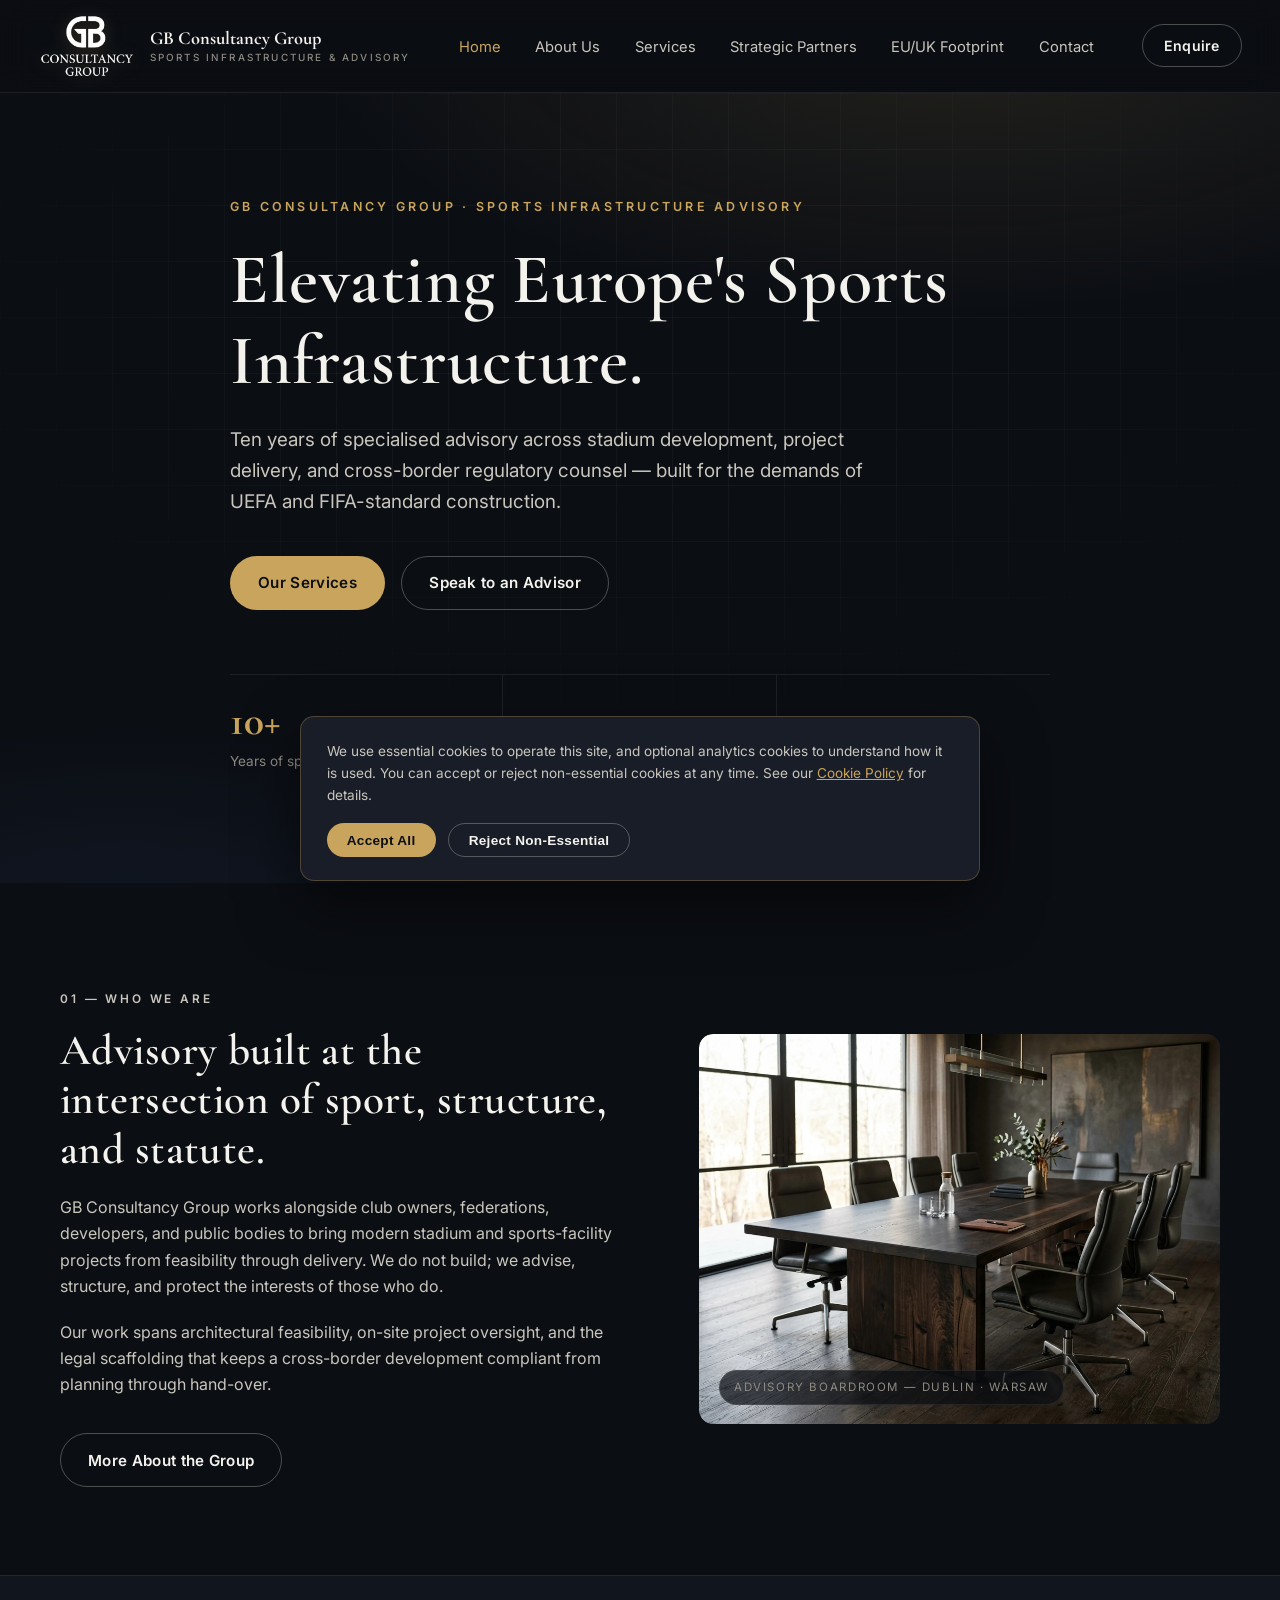
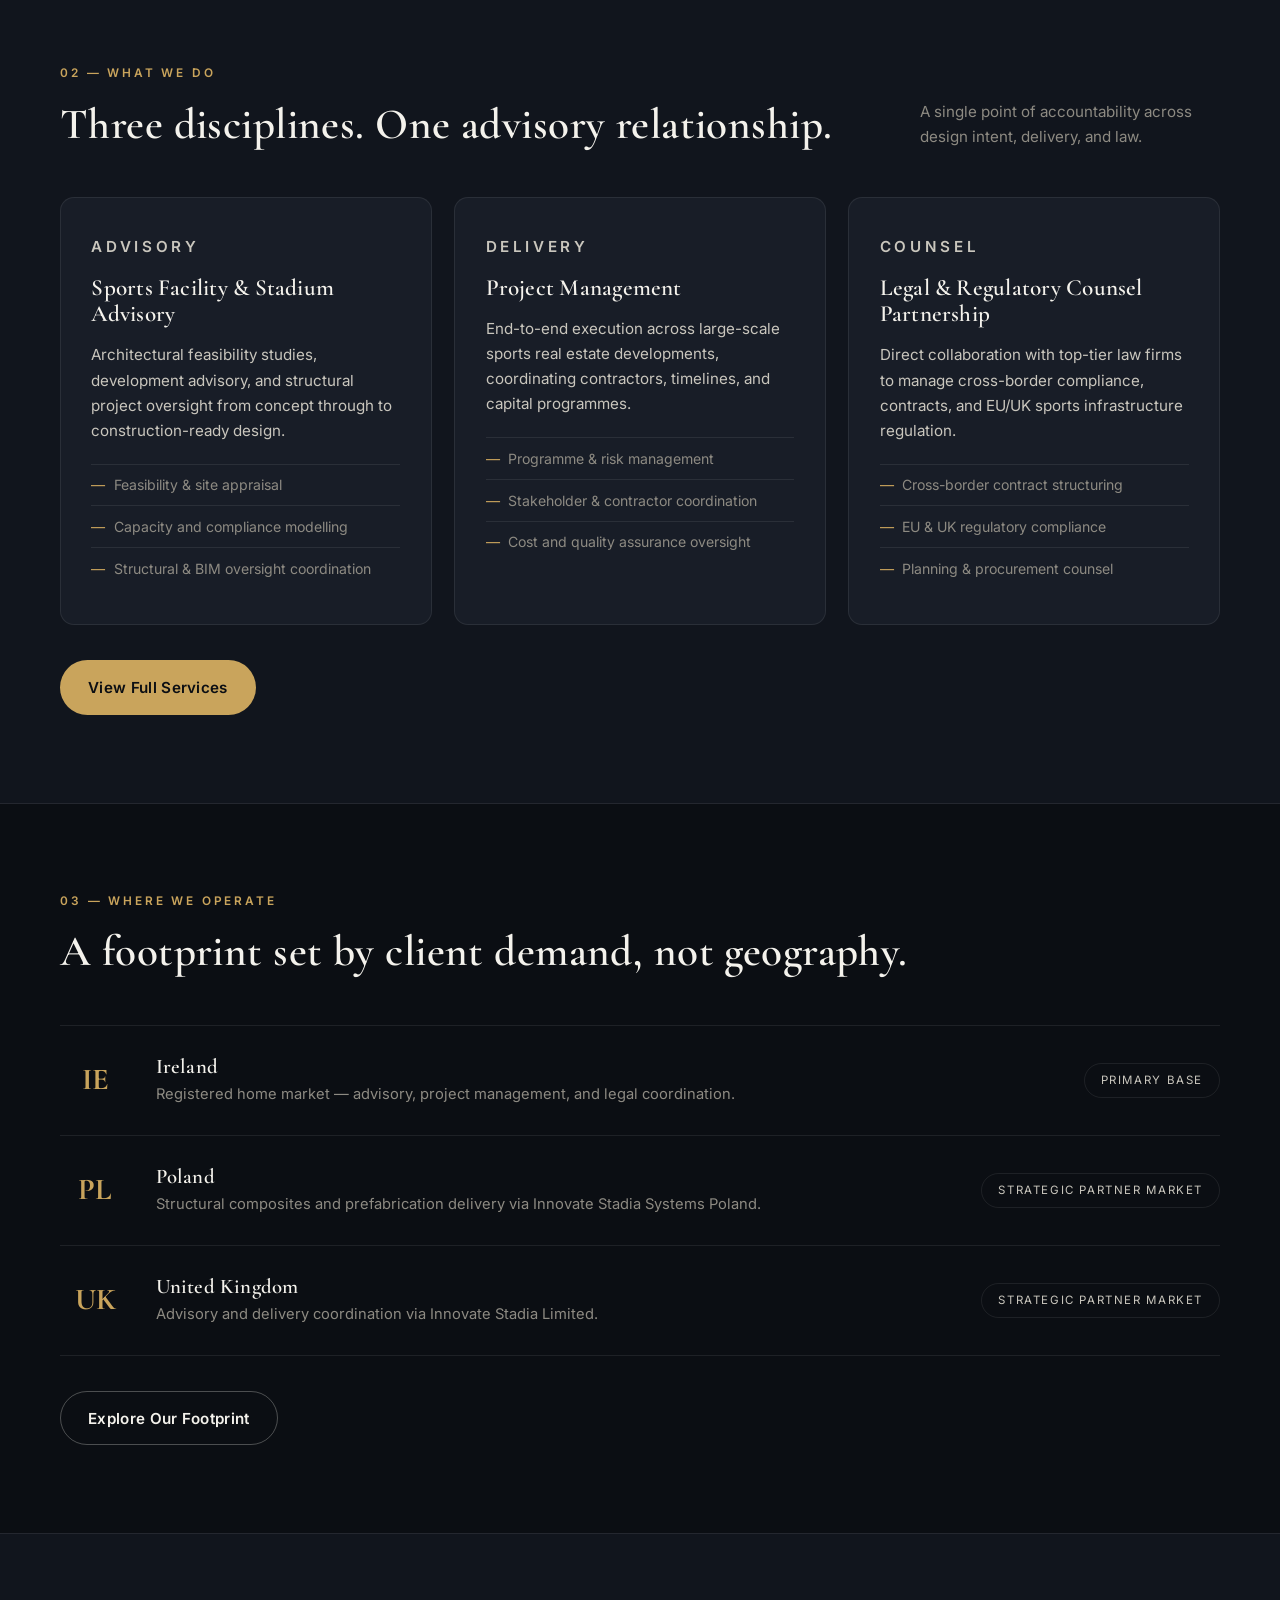
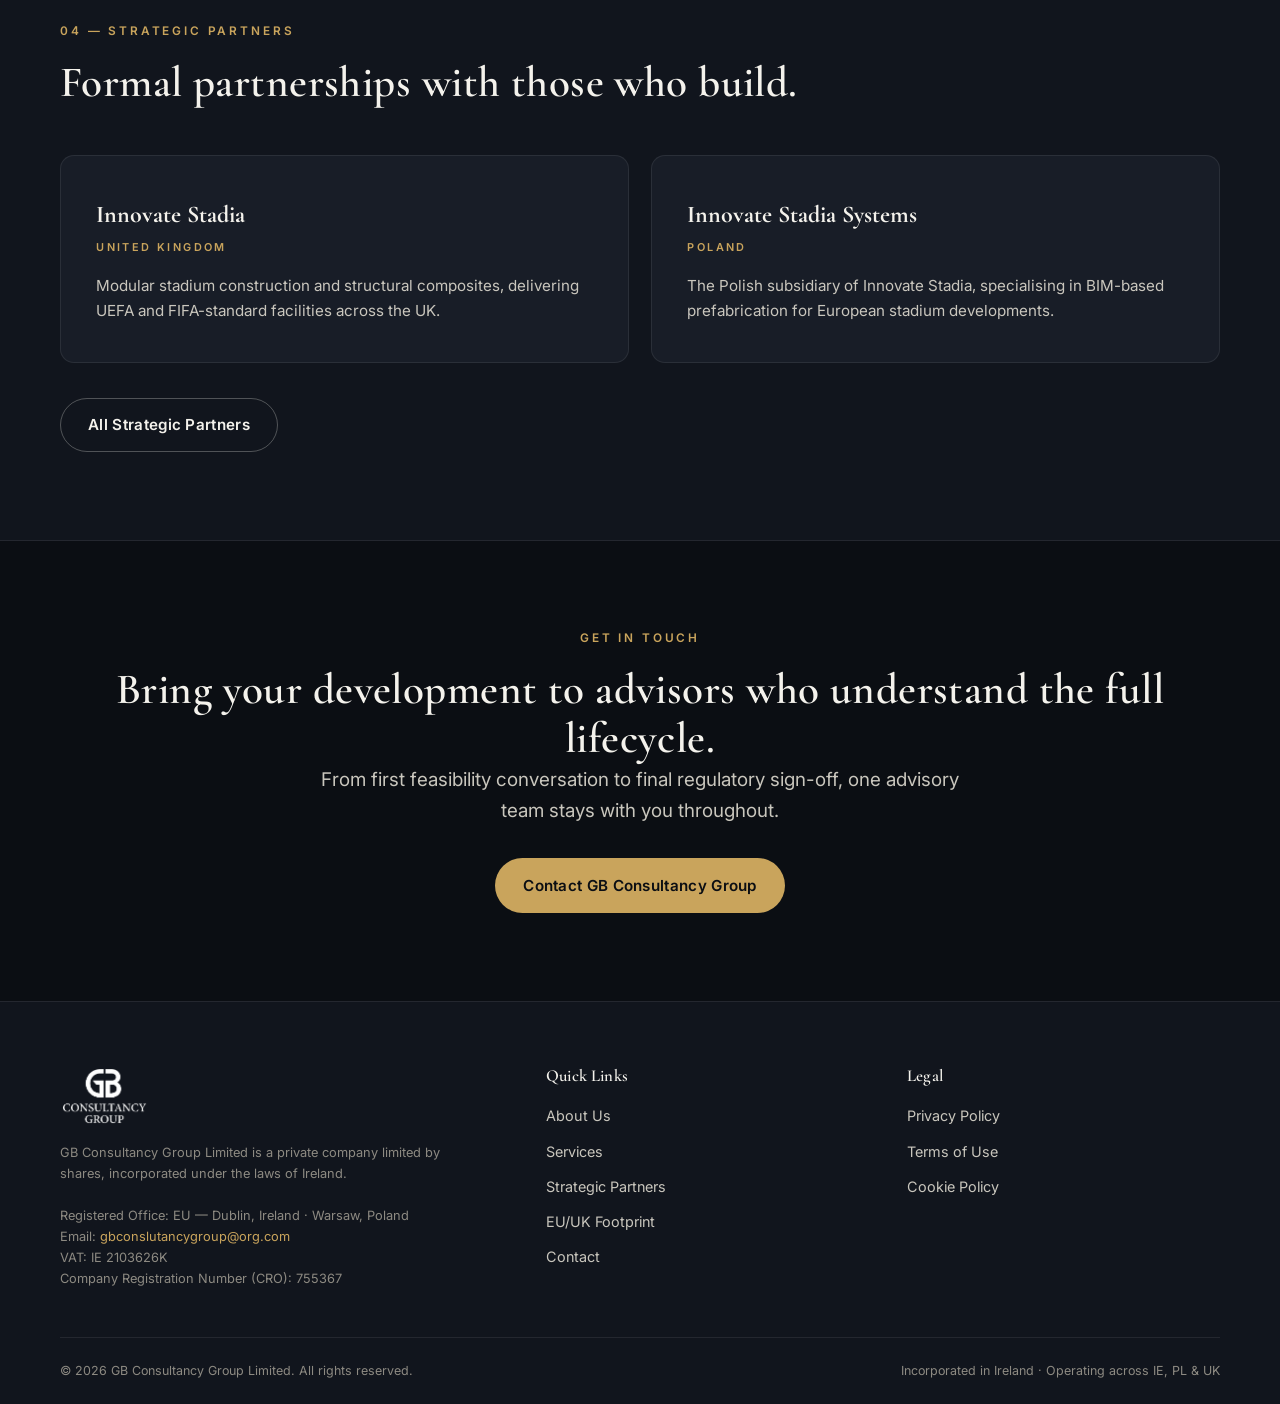
<file: index.html>
<!DOCTYPE html> 
<html lang="en">
<head>
<meta charset="UTF-8">
<meta name="viewport" content="width=device-width, initial-scale=1.0">
<title>GB Consultancy Group — Elevating Europe's Sports Infrastructure</title>
<meta name="description" content="GB Consultancy Group advises on sports facility development, project management, and legal & regulatory counsel across Ireland, Poland and the United Kingdom.">
<link rel="icon" href="logo-white.png">
<link rel="preconnect" href="https://fonts.googleapis.com">
<link rel="preconnect" href="https://fonts.gstatic.com" crossorigin>
<link href="https://fonts.googleapis.com/css2?family=Cormorant+Garamond:wght@500;600;700&family=Inter:wght@400;500;600&display=swap" rel="stylesheet">
<style>
:root{
  --ink:#0b0e13;
  --ink-2:#11151d;
  --ink-3:#181d27;
  --line:rgba(255,255,255,.08);
  --white:#f4f2ec;
  --silver:#c9c6bd;
  --silver-dim:#8d8a82;
  --gold:#c9a45c;
  --gold-soft:rgba(201,164,92,.14);
  --radius:14px;
  --font-serif:"Cormorant Garamond",Georgia,serif;
  --font-sans:"Inter",-apple-system,Segoe UI,sans-serif;
}
*{margin:0;padding:0;box-sizing:border-box}
html{scroll-behavior:smooth}
body{
  background:var(--ink);
  color:var(--white);
  font-family:var(--font-sans);
  font-size:1rem;line-height:1.65;
  -webkit-font-smoothing:antialiased;
}
::selection{background:var(--gold);color:var(--ink)}
img{max-width:100%;display:block}
a{color:inherit;text-decoration:none}
ul{list-style:none}
h1,h2,h3,h4{font-family:var(--font-serif);font-weight:600;line-height:1.15;letter-spacing:.01em}
h1{font-size:clamp(2.6rem,5.6vw,4.4rem)}
h2{font-size:clamp(1.9rem,3.4vw,2.7rem)}
h3{font-size:1.45rem}
.container{width:min(1160px,92%);margin-inline:auto}
.mt-lg{margin-top:2.2rem}
.text-center{text-align:center}

.skip-link{position:absolute;left:-999px;top:0;background:var(--gold);color:var(--ink);padding:.6rem 1rem;z-index:200;border-radius:0 0 8px 0;font-weight:600}
.skip-link:focus{left:0}

/* ---------- Buttons ---------- */
.btn{display:inline-flex;align-items:center;justify-content:center;gap:.5rem;
  padding:.85rem 1.7rem;border-radius:999px;font-weight:600;font-size:.95rem;
  cursor:pointer;border:1px solid transparent;transition:all .25s ease;letter-spacing:.02em}
.btn-primary{background:var(--gold);color:var(--ink)}
.btn-primary:hover{background:#dcb873;transform:translateY(-2px);box-shadow:0 10px 26px rgba(201,164,92,.28)}
.btn-ghost{border-color:rgba(244,242,236,.28);color:var(--white);background:transparent}
.btn-ghost:hover{border-color:var(--gold);color:var(--gold);transform:translateY(-2px)}

/* ---------- Header ---------- */
.site-header{position:sticky;top:0;z-index:100;backdrop-filter:blur(14px);
  background:rgba(11,14,19,.78);border-bottom:1px solid var(--line)}
.nav{display:flex;align-items:center;justify-content:space-between;
  width:min(1280px,94%);margin-inline:auto;padding:.8rem 0;gap:1rem}
.brand{display:flex;align-items:center;gap:.85rem;min-width:0}
.brand img{height:66px;width:auto;filter:drop-shadow(0 2px 8px rgba(201,164,92,.25))}
.brand-text{font-family:var(--font-serif);font-size:1.15rem;font-weight:700;line-height:1.1;white-space:nowrap}
.brand-text span{display:block;font-family:var(--font-sans);font-size:.62rem;font-weight:500;
  letter-spacing:.22em;text-transform:uppercase;color:var(--silver-dim);margin-top:.25rem}
.nav-links{display:flex;gap:.25rem}
.nav-links a{padding:.55rem .95rem;border-radius:8px;font-size:.92rem;color:var(--silver);transition:all .2s}
.nav-links a:hover{color:var(--white);background:rgba(255,255,255,.05)}
.nav-links a[aria-current="page"]{color:var(--gold)}
.nav-cta{display:flex;align-items:center;gap:.7rem}
.nav-cta .btn{padding:.55rem 1.3rem;font-size:.88rem}
.nav-toggle{display:none;background:none;border:1px solid var(--line);border-radius:8px;
  color:var(--white);font-size:1.25rem;padding:.35rem .7rem;cursor:pointer}

/* ---------- Hero ---------- */
.hero{position:relative;overflow:hidden;padding:6.5rem 0 5.5rem;
  background:radial-gradient(1100px 500px at 75% -10%,rgba(201,164,92,.13),transparent 60%),
             radial-gradient(800px 400px at 10% 110%,rgba(60,90,160,.14),transparent 60%)}
.hero-grid{position:absolute;inset:0;pointer-events:none;
  background-image:linear-gradient(rgba(255,255,255,.035) 1px,transparent 1px),
                   linear-gradient(90deg,rgba(255,255,255,.035) 1px,transparent 1px);
  background-size:56px 56px;
  mask-image:radial-gradient(ellipse 80% 70% at 50% 30%,#000 30%,transparent 75%)}
.hero-inner{position:relative;max-width:820px}
.hero-eyebrow{font-size:.78rem;letter-spacing:.26em;text-transform:uppercase;
  color:var(--gold);margin-bottom:1.4rem;font-weight:600}
.lede{font-size:1.18rem;color:var(--silver);max-width:640px;margin-top:1.4rem}
.hero-actions{display:flex;flex-wrap:wrap;gap:1rem;margin-top:2.4rem}
.stat-row{display:flex;flex-wrap:wrap;gap:0;margin-top:4rem;border-top:1px solid var(--line)}
.stat{flex:1 1 180px;padding:1.6rem 1.4rem 0 0;border-right:1px solid var(--line)}
.stat:last-child{border-right:none}
.stat b{display:block;font-family:var(--font-serif);font-size:2.6rem;font-weight:700;color:var(--gold);line-height:1}
.stat span{font-size:.85rem;color:var(--silver-dim);display:block;margin-top:.5rem;max-width:200px}

/* ---------- Sections ---------- */
.section{padding:5.5rem 0}
.section--alt{background:var(--ink-2);border-block:1px solid var(--line)}
.section-index{font-size:.74rem;letter-spacing:.24em;text-transform:uppercase;
  color:var(--gold);font-weight:600;margin-bottom:1rem}
.section-head{display:flex;justify-content:space-between;align-items:flex-end;gap:2rem;margin-bottom:3rem}
.section-head>p{max-width:300px;color:var(--silver-dim);font-size:.95rem}
.split{display:grid;grid-template-columns:1.05fr .95fr;gap:4rem;align-items:center}
.split p{color:var(--silver);margin-top:1.2rem}
.media-panel{position:relative;aspect-ratio:4/3;border-radius:var(--radius);overflow:hidden;
  border:1px dashed rgba(201,164,92,.4);background:
  radial-gradient(400px 260px at 50% 40%,rgba(201,164,92,.12),transparent 70%),var(--ink-3);
  display:flex;align-items:flex-end;padding:1.2rem}
.media-panel .tag{font-size:.72rem;letter-spacing:.14em;text-transform:uppercase;
  color:var(--silver-dim);background:rgba(11,14,19,.7);border:1px solid var(--line);
  padding:.45rem .9rem;border-radius:999px}

/* ---------- Pillars ---------- */
.pillars{display:grid;grid-template-columns:repeat(3,1fr);gap:1.4rem}
.pillar{background:var(--ink-3);border:1px solid var(--line);border-radius:var(--radius);
  padding:2.2rem 1.9rem;transition:all .3s ease;position:relative;overflow:hidden}
.pillar::before{content:"";position:absolute;inset:0 0 auto 0;height:3px;
  background:linear-gradient(90deg,var(--gold),transparent);opacity:0;transition:opacity .3s}
.pillar:hover{transform:translateY(-6px);border-color:rgba(201,164,92,.35);box-shadow:0 24px 48px rgba(0,0,0,.35)}
.pillar:hover::before{opacity:1}
.pillar h3{margin:.4rem 0 .9rem}
.pillar p{color:var(--silver);font-size:.95rem}
.pillar ul{margin-top:1.3rem}
.pillar li{font-size:.88rem;color:var(--silver-dim);padding:.55rem 0 .55rem 1.4rem;position:relative;border-top:1px solid var(--line)}
.pillar li::before{content:"—";position:absolute;left:0;color:var(--gold)}

/* ---------- Footprint ---------- */
.footprint-list li{display:grid;grid-template-columns:70px 1fr auto;gap:1.6rem;align-items:center;
  padding:1.8rem 0;border-top:1px solid var(--line);transition:background .25s,padding .25s}
.footprint-list li:last-child{border-bottom:1px solid var(--line)}
.footprint-list li:hover{background:rgba(201,164,92,.05);padding-left:.8rem}
.code{font-family:var(--font-serif);font-size:1.9rem;font-weight:700;color:var(--gold);text-align:center}
.footprint-list h4{font-size:1.3rem;margin-bottom:.2rem}
.footprint-list p{color:var(--silver-dim);font-size:.92rem}
.status{font-size:.72rem;letter-spacing:.14em;text-transform:uppercase;color:var(--silver);
  border:1px solid var(--line);border-radius:999px;padding:.45rem 1rem;white-space:nowrap}

/* ---------- Partners ---------- */
.partner-grid{display:grid;grid-template-columns:1fr 1fr;gap:1.4rem}
.partner-card{background:var(--ink-3);border:1px solid var(--line);border-radius:var(--radius);
  padding:2.4rem 2.2rem;transition:all .3s}
.partner-card:hover{border-color:rgba(201,164,92,.35);transform:translateY(-4px)}
.partner-logo{font-family:var(--font-serif);font-size:1.5rem;font-weight:700;margin-bottom:1rem;display:flex;flex-direction:column;gap:.3rem}
.partner-logo small{font-family:var(--font-sans);font-size:.68rem;letter-spacing:.22em;
  color:var(--gold);font-weight:600}
.partner-card p{color:var(--silver);font-size:.95rem}

/* ---------- Footer ---------- */
.site-footer{border-top:1px solid var(--line);background:var(--ink-2);padding:4rem 0 0}
.footer-grid{display:grid;grid-template-columns:1.4fr 1fr 1fr;gap:3rem;padding-bottom:3rem}
.footer-legal{font-size:.8rem;color:var(--silver-dim);margin-top:1rem;max-width:420px}
.site-footer h4{font-size:1.05rem;margin-bottom:1.1rem}
.site-footer li{margin-bottom:.55rem}
.site-footer li a{font-size:.9rem;color:var(--silver);transition:color .2s}
.site-footer li a:hover{color:var(--gold)}
.footer-bottom{display:flex;justify-content:space-between;flex-wrap:wrap;gap:.6rem;
  border-top:1px solid var(--line);padding:1.4rem 0;font-size:.78rem;color:var(--silver-dim)}

/* ---------- Cookie banner ---------- */
.cookie-banner{position:fixed;left:50%;bottom:1.2rem;transform:translate(-50%,140%);
  width:min(680px,94%);background:var(--ink-3);border:1px solid rgba(201,164,92,.3);
  border-radius:var(--radius);padding:1.4rem 1.6rem;z-index:150;
  transition:transform .5s cubic-bezier(.2,.8,.2,1);box-shadow:0 24px 60px rgba(0,0,0,.5)}
.cookie-banner.visible{transform:translate(-50%,0)}
.cookie-banner p{font-size:.85rem;color:var(--silver)}
.cookie-banner a{color:var(--gold);text-decoration:underline}
.cookie-actions{display:flex;gap:.8rem;margin-top:1rem;flex-wrap:wrap}
.cookie-actions .btn{padding:.55rem 1.2rem;font-size:.85rem}

/* ---------- Modals ---------- */
.modal-overlay{position:fixed;inset:0;background:rgba(5,7,10,.72);backdrop-filter:blur(6px);
  display:none;align-items:center;justify-content:center;z-index:160;padding:1.5rem}
.modal-overlay.open{display:flex}
.modal{background:var(--ink-3);border:1px solid var(--line);border-radius:var(--radius);
  max-width:620px;width:100%;max-height:80vh;overflow-y:auto;padding:2.6rem 2.4rem;position:relative;
  animation:modalIn .3s ease}
@keyframes modalIn{from{opacity:0;transform:translateY(18px)}to{opacity:1;transform:none}}
.modal h2{margin-bottom:1rem}
.modal h3{font-size:1.1rem;margin:1.4rem 0 .4rem;color:var(--gold)}
.modal p{font-size:.92rem;color:var(--silver)}
.modal-close{position:absolute;top:1rem;right:1rem;background:none;border:1px solid var(--line);
  color:var(--silver);width:36px;height:36px;border-radius:50%;cursor:pointer;transition:all .2s}
.modal-close:hover{color:var(--gold);border-color:var(--gold)}

/* ---------- Responsive ---------- */
@media(max-width:960px){
  .split{grid-template-columns:1fr;gap:2.5rem}
  .pillars{grid-template-columns:1fr}
  .partner-grid{grid-template-columns:1fr}
  .section-head{flex-direction:column;align-items:flex-start;gap:.8rem}
  .footer-grid{grid-template-columns:1fr 1fr}
}
@media(max-width:760px){
  .nav-links{position:fixed;inset:64px 0 auto 0;flex-direction:column;background:var(--ink-2);
    border-bottom:1px solid var(--line);padding:1rem 4%;display:none}
  .nav-links.open{display:flex}
  .nav-links a{display:block;padding:.9rem .5rem;border-bottom:1px solid var(--line)}
  .nav-toggle{display:block}
  .nav-cta .btn{display:none}
  .brand-text{font-size:1rem}
  .footprint-list li{grid-template-columns:52px 1fr;gap:1rem}
  .status{grid-column:2;justify-self:start}
  .stat{border-right:none;padding-right:0}
  .footer-grid{grid-template-columns:1fr}
}
</style>
</head>
<body>
<a class="skip-link" href="#main">Skip to content</a>

<header class="site-header">
  <nav class="nav" aria-label="Primary">
    <a class="brand" href="#main">
      <img src="logo-white.png" alt="GB Consultancy Group">
      <span class="brand-text">GB Consultancy Group<span>Sports Infrastructure &amp; Advisory</span></span>
    </a>
    <ul class="nav-links" id="nav-links">
      <li><a href="#main" aria-current="page">Home</a></li>
      <li><a href="#about">About Us</a></li>
      <li><a href="#services">Services</a></li>
      <li><a href="#partners">Strategic Partners</a></li>
      <li><a href="#footprint">EU/UK Footprint</a></li>
      <li><a href="#contact">Contact</a></li>
    </ul>
    <div class="nav-cta">
      <a class="btn btn-ghost" href="#contact">Enquire</a>
      <button class="nav-toggle" aria-label="Toggle navigation" aria-expanded="false" aria-controls="nav-links">☰</button>
    </div>
  </nav>
</header>

<main id="main">

  <!-- HERO -->
  <section class="hero">
    <div class="hero-grid" aria-hidden="true"></div>
    <div class="container hero-inner">
      <p class="hero-eyebrow">GB Consultancy Group · Sports Infrastructure Advisory</p>
      <h1>Elevating Europe's Sports Infrastructure.</h1>
      <p class="lede">Ten years of specialised advisory across stadium development, project delivery, and cross-border regulatory counsel — built for the demands of UEFA and FIFA-standard construction.</p>
      <div class="hero-actions">
        <a class="btn btn-primary" href="#services">Our Services</a>
        <a class="btn btn-ghost" href="#contact">Speak to an Advisor</a>
      </div>

      <div class="stat-row">
        <div class="stat"><b>10+</b><span>Years of specialised expertise</span></div>
        <div class="stat"><b>3</b><span>Core European markets — IE · PL · UK</span></div>
        <div class="stat"><b>2</b><span>Formal strategic infrastructure partners</span></div>
      </div>
    </div>
  </section>

  <!-- ABOUT TEASER -->
  <section class="section" id="about">
    <div class="container split">
      <div>
        <p class="section-index">01 — Who We Are</p>
        <h2>Advisory built at the intersection of sport, structure, and statute.</h2>
        <p>GB Consultancy Group works alongside club owners, federations, developers, and public bodies to bring modern stadium and sports-facility projects from feasibility through delivery. We do not build; we advise, structure, and protect the interests of those who do.</p>
        <p>Our work spans architectural feasibility, on-site project oversight, and the legal scaffolding that keeps a cross-border development compliant from planning through hand-over.</p>
        <a class="btn btn-ghost mt-lg" href="#contact">More About the Group</a>
      </div>
      <div class="media-panel" style="border:none;padding:0;">
        <img src="kimi-17893050858867764179442525142021.jpeg" alt="Executive boardroom — GB Consultancy Group"
             style="width:100%;height:100%;object-fit:cover;border-radius:var(--radius);">
        <span class="tag" style="position:absolute;left:1.2rem;bottom:1.2rem;">Advisory boardroom — Dublin · Warsaw</span>
      </div>
    </div>
  </section>

  <!-- SERVICES PILLARS -->
  <section class="section section--alt" id="services">
    <div class="container">
      <div class="section-head">
        <div>
          <p class="section-index">02 — What We Do</p>
          <h2>Three disciplines. One advisory relationship.</h2>
        </div>
        <p style="margin:0;">A single point of accountability across design intent, delivery, and law.</p>
      </div>

      <div class="pillars">
        <div class="pillar">
          <p class="section-index">Advisory</p>
          <h3>Sports Facility &amp; Stadium Advisory</h3>
          <p>Architectural feasibility studies, development advisory, and structural project oversight from concept through to construction-ready design.</p>
          <ul>
            <li>Feasibility &amp; site appraisal</li>
            <li>Capacity and compliance modelling</li>
            <li>Structural &amp; BIM oversight coordination</li>
          </ul>
        </div>
        <div class="pillar">
          <p class="section-index">Delivery</p>
          <h3>Project Management</h3>
          <p>End-to-end execution across large-scale sports real estate developments, coordinating contractors, timelines, and capital programmes.</p>
          <ul>
            <li>Programme &amp; risk management</li>
            <li>Stakeholder &amp; contractor coordination</li>
            <li>Cost and quality assurance oversight</li>
          </ul>
        </div>
        <div class="pillar">
          <p class="section-index">Counsel</p>
          <h3>Legal &amp; Regulatory Counsel Partnership</h3>
          <p>Direct collaboration with top-tier law firms to manage cross-border compliance, contracts, and EU/UK sports infrastructure regulation.</p>
          <ul>
            <li>Cross-border contract structuring</li>
            <li>EU &amp; UK regulatory compliance</li>
            <li>Planning &amp; procurement counsel</li>
          </ul>
        </div>
      </div>
      <a class="btn btn-primary mt-lg" href="#contact">View Full Services</a>
    </div>
  </section>

  <!-- FOOTPRINT TEASER -->
  <section class="section" id="footprint">
    <div class="container">
      <div class="section-head">
        <div>
          <p class="section-index">03 — Where We Operate</p>
          <h2>A footprint set by client demand, not geography.</h2>
        </div>
      </div>
      <ul class="footprint-list">
        <li>
          <span class="code">IE</span>
          <span><h4>Ireland</h4><p>Registered home market — advisory, project management, and legal coordination.</p></span>
          <span class="status">Primary base</span>
        </li>
        <li>
          <span class="code">PL</span>
          <span><h4>Poland</h4><p>Structural composites and prefabrication delivery via Innovate Stadia Systems Poland.</p></span>
          <span class="status">Strategic partner market</span>
        </li>
        <li>
          <span class="code">UK</span>
          <span><h4>United Kingdom</h4><p>Advisory and delivery coordination via Innovate Stadia Limited.</p></span>
          <span class="status">Strategic partner market</span>
        </li>
      </ul>
      <a class="btn btn-ghost mt-lg" href="#contact">Explore Our Footprint</a>
    </div>
  </section>

  <!-- PARTNERS TEASER -->
  <section class="section section--alt" id="partners">
    <div class="container">
      <div class="section-head">
        <div>
          <p class="section-index">04 — Strategic Partners</p>
          <h2>Formal partnerships with those who build.</h2>
        </div>
      </div>
      <div class="partner-grid">
        <div class="partner-card">
          <div class="partner-logo">Innovate Stadia<small>UNITED KINGDOM</small></div>
          <p>Modular stadium construction and structural composites, delivering UEFA and FIFA-standard facilities across the UK.</p>
        </div>
        <div class="partner-card">
          <div class="partner-logo">Innovate Stadia Systems<small>POLAND</small></div>
          <p>The Polish subsidiary of Innovate Stadia, specialising in BIM-based prefabrication for European stadium developments.</p>
        </div>
      </div>
      <a class="btn btn-ghost mt-lg" href="#contact">All Strategic Partners</a>
    </div>
  </section>

  <!-- CTA -->
  <section class="section text-center" id="contact">
    <div class="container">
      <p class="section-index">Get in Touch</p>
      <h2>Bring your development to advisors who understand the full lifecycle.</h2>
      <p class="lede" style="margin:0 auto 2rem;">From first feasibility conversation to final regulatory sign-off, one advisory team stays with you throughout.</p>
      <a class="btn btn-primary" href="mailto:gbconslutancygroup@org.com">Contact GB Consultancy Group</a>
    </div>
  </section>

</main>

<!-- FOOTER -->
<footer class="site-footer">
  <div class="container">
    <div class="footer-grid">
      <div>
        <img src="logo-white.png" alt="GB Consultancy Group" style="height:60px;">
        <p class="footer-legal">
          GB Consultancy Group Limited is a private company limited by shares, incorporated under the laws of Ireland.<br><br>
          Registered Office: EU — Dublin, Ireland · Warsaw, Poland<br>
          Email: <a href="mailto:gbconslutancygroup@org.com" style="color:var(--gold);">gbconslutancygroup@org.com</a><br>
          VAT: IE 2103626K<br>
          Company Registration Number (CRO): 755367
        </p>
      </div>
      <div>
        <h4>Quick Links</h4>
        <ul>
          <li><a href="#about">About Us</a></li>
          <li><a href="#services">Services</a></li>
          <li><a href="#partners">Strategic Partners</a></li>
          <li><a href="#footprint">EU/UK Footprint</a></li>
          <li><a href="#contact">Contact</a></li>
        </ul>
      </div>
      <div>
        <h4>Legal</h4>
        <ul>
          <li><a href="#" data-open-modal="modal-privacy">Privacy Policy</a></li>
          <li><a href="#" data-open-modal="modal-terms">Terms of Use</a></li>
          <li><a href="#" data-open-modal="modal-cookies">Cookie Policy</a></li>
        </ul>
      </div>
    </div>
    <div class="footer-bottom">
      <span>© <span data-year></span> GB Consultancy Group Limited. All rights reserved.</span>
      <span>Incorporated in Ireland · Operating across IE, PL &amp; UK</span>
    </div>
  </div>
</footer>

<!-- COOKIE CONSENT BANNER -->
<div class="cookie-banner" id="cookie-banner" role="dialog" aria-live="polite" aria-label="Cookie consent">
  <p>We use essential cookies to operate this site, and optional analytics cookies to understand how it is used. You can accept or reject non-essential cookies at any time. See our <a href="#" data-open-modal="modal-cookies">Cookie Policy</a> for details.</p>
  <div class="cookie-actions">
    <button class="btn btn-primary" data-cookie-accept>Accept All</button>
    <button class="btn btn-ghost" data-cookie-reject>Reject Non-Essential</button>
  </div>
</div>

<!-- LEGAL MODALS -->
<div class="modal-overlay" id="modal-privacy" aria-hidden="true">
  <div class="modal" role="dialog" aria-labelledby="privacy-title">
    <button class="modal-close" aria-label="Close">✕</button>
    <h2 id="privacy-title">Privacy Policy</h2>
    <p>This Privacy Policy explains how GB Consultancy Group Limited ("we", "us") collects, uses, and protects personal data in accordance with the EU General Data Protection Regulation (GDPR) and the Irish Data Protection Act 2018.</p>
    <h3>Data We Collect</h3>
    <p>Contact details submitted via our enquiry form (name, email, company, message content), and, where consented, anonymised analytics data relating to site usage.</p>
    <h3>Legal Basis for Processing</h3>
    <p>We process enquiry data on the basis of your consent and our legitimate interest in responding to business enquiries. Analytics cookies are only set with your explicit consent.</p>
    <h3>Data Retention</h3>
    <p>Enquiry data is retained for as long as necessary to manage the business relationship, and no longer than 24 months from last contact unless a legal obligation requires otherwise.</p>
    <h3>Your Rights</h3>
    <p>Under GDPR you have the right to access, rectify, erase, restrict, or port your personal data, and to object to processing. Requests can be sent to the contact address listed on our Contact page. You may also lodge a complaint with the Irish Data Protection Commission (dataprotection.ie).</p>
    <p style="margin-top:1.5rem;color:var(--silver-dim);font-size:0.8rem;">Placeholder policy text — to be reviewed and finalised by qualified legal counsel prior to publication.</p>
  </div>
</div>

<div class="modal-overlay" id="modal-terms" aria-hidden="true">
  <div class="modal" role="dialog" aria-labelledby="terms-title">
    <button class="modal-close" aria-label="Close">✕</button>
    <h2 id="terms-title">Terms of Use</h2>
    <p>These Terms of Use govern access to and use of this website, operated by GB Consultancy Group Limited, a company incorporated under the laws of Ireland (CRO No. 755367).</p>
    <h3>Use of Content</h3>
    <p>All content on this site, including text, logos, and imagery, is the property of GB Consultancy Group Limited or its licensors and may not be reproduced without prior written consent.</p>
    <h3>No Advice</h3>
    <p>Content published on this site is general in nature and does not constitute legal, financial, or engineering advice. Formal advisory engagements are governed separately by signed client agreements.</p>
    <h3>Governing Law</h3>
    <p>These terms are governed by and construed in accordance with the laws of Ireland, and the courts of Ireland shall have exclusive jurisdiction over any disputes.</p>
    <p style="margin-top:1.5rem;color:var(--silver-dim);font-size:0.8rem;">Placeholder policy text — to be reviewed and finalised by qualified legal counsel prior to publication.</p>
  </div>
</div>

<div class="modal-overlay" id="modal-cookies" aria-hidden="true">
  <div class="modal" role="dialog" aria-labelledby="cookies-title">
    <button class="modal-close" aria-label="Close">✕</button>
    <h2 id="cookies-title">Cookie Policy</h2>
    <p>This site uses two categories of cookies:</p>
    <h3>Essential Cookies</h3>
    <p>Required for the site to function correctly (e.g. remembering your cookie preference). These cannot be disabled.</p>
    <h3>Analytics Cookies (Optional)</h3>
    <p>Used only with your explicit consent, to understand aggregated, anonymised site usage. These are not set until you click "Accept All" on the cookie banner, and can be withdrawn at any time by clearing your browser storage for this site.</p>
    <h3>Managing Your Preference</h3>
    <p>You may change your cookie choice at any time by clearing your browser's site data and reloading the page, which will re-present the consent banner.</p>
    <p style="margin-top:1.5rem;color:var(--silver-dim);font-size:0.8rem;">Placeholder policy text — to be reviewed and finalised by qualified legal counsel prior to publication.</p>
  </div>
</div>

<script>
(function(){
  // Rok w stopce
  document.querySelectorAll('[data-year]').forEach(function(el){
    el.textContent = new Date().getFullYear();
  });

  // Menu mobilne
  var toggle = document.querySelector('.nav-toggle');
  var navLinks = document.getElementById('nav-links');
  toggle.addEventListener('click', function(){
    var open = navLinks.classList.toggle('open');
    toggle.setAttribute('aria-expanded', open);
  });
  navLinks.addEventListener('click', function(e){
    if (e.target.tagName === 'A') navLinks.classList.remove('open');
  });

  // Modale prawne
  function openModal(id){
    var m = document.getElementById(id);
    if (m){ m.classList.add('open'); m.setAttribute('aria-hidden','false'); }
  }
  function closeModal(m){
    m.classList.remove('open'); m.setAttribute('aria-hidden','true');
  }
  document.querySelectorAll('[data-open-modal]').forEach(function(a){
    a.addEventListener('click', function(e){
      e.preventDefault();
      openModal(a.getAttribute('data-open-modal'));
    });
  });
  document.querySelectorAll('.modal-overlay').forEach(function(overlay){
    overlay.addEventListener('click', function(e){
      if (e.target === overlay || e.target.closest('.modal-close')) closeModal(overlay);
    });
  });
  document.addEventListener('keydown', function(e){
    if (e.key === 'Escape'){
      document.querySelectorAll('.modal-overlay.open').forEach(closeModal);
    }
  });

  // Baner cookies (localStorage)
  var banner = document.getElementById('cookie-banner');
  var KEY = 'gb_cookie_consent';
  function showBanner(){ banner.classList.add('visible'); }
  function hideBanner(){ banner.classList.remove('visible'); }
  try {
    if (!localStorage.getItem(KEY)) setTimeout(showBanner, 900);
  } catch(err){ setTimeout(showBanner, 900); }
  function setConsent(val){
    try { localStorage.setItem(KEY, val); } catch(err){}
    hideBanner();
  }
  document.querySelector('[data-cookie-accept]').addEventListener('click', function(){ setConsent('all'); });
  document.querySelector('[data-cookie-reject]').addEventListener('click', function(){ setConsent('essential'); });
})();
</script>
</body>
</html>
</file>
